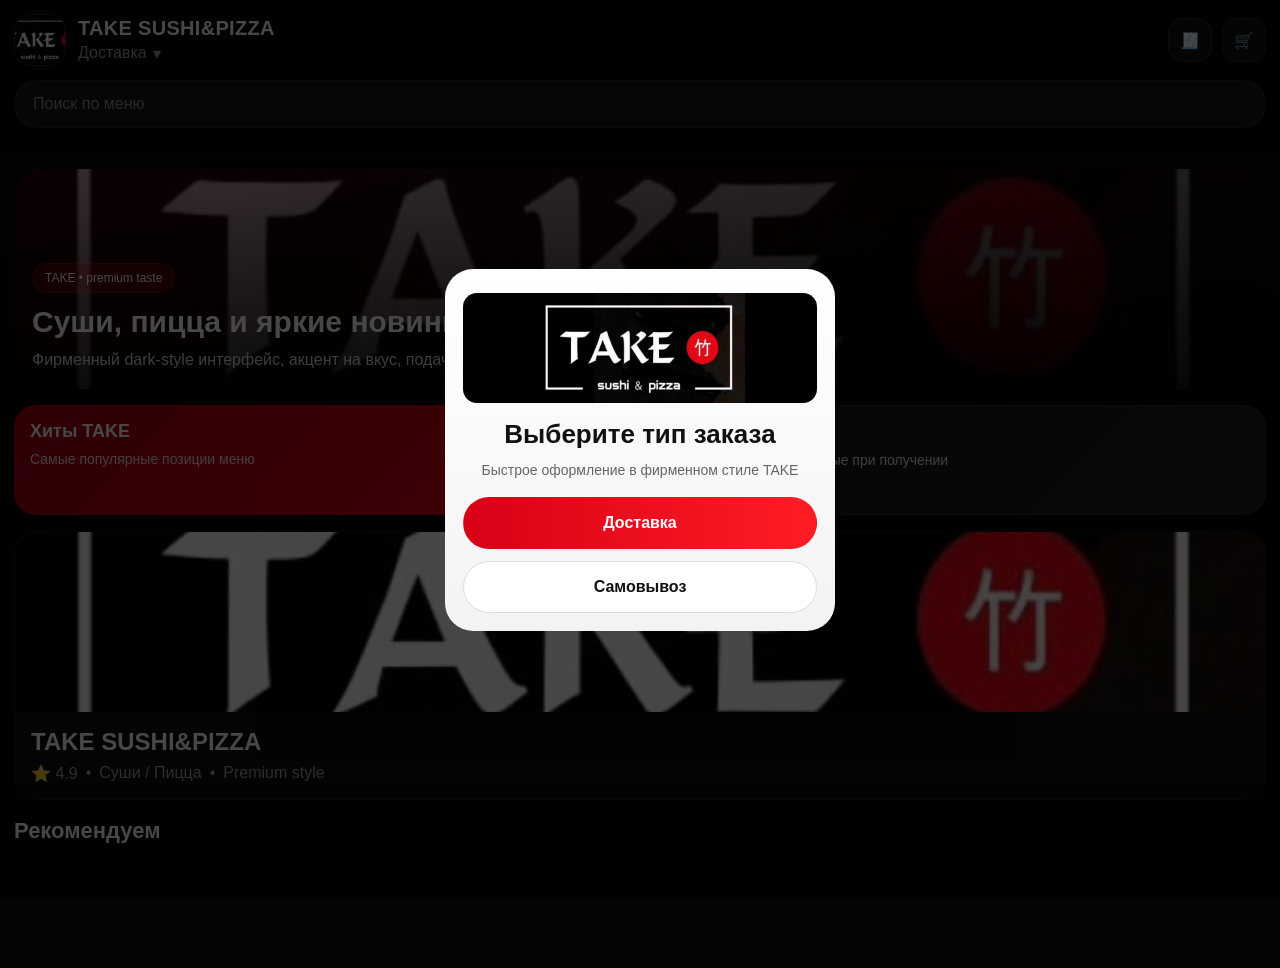
<file: index.html>
<!DOCTYPE html>
<html lang="ru">
<head>
  <meta charset="UTF-8" />
  <meta name="viewport" content="width=device-width, initial-scale=1.0, viewport-fit=cover" />
  <title>TAKE SUSHI&PIZZA</title>
  <link rel="stylesheet" href="styles.css" />
  <script src="https://telegram.org/js/telegram-web-app.js"></script>
  <script src="https://my.click.uz/pay/checkout.js"></script>
</head>
<body>
  <div id="app">
    <div id="orderTypeModal" class="modal-overlay show">
      <div class="modal-card">
        <img src="assets/logo.jpg" alt="TAKE logo" class="modal-logo" />
        <h2 class="modal-title">Выберите тип заказа</h2>
        <p class="modal-subtitle">Быстрое оформление в фирменном стиле TAKE</p>
        <div class="modal-actions">
          <button class="type-btn primary" onclick="selectOrderType('delivery')">Доставка</button>
          <button class="type-btn secondary" onclick="selectOrderType('pickup')">Самовывоз</button>
        </div>
      </div>
    </div>

    <div id="addressModal" class="modal-overlay">
      <div class="modal-card">
        <h2 class="modal-title">Адрес доставки</h2>
        <p class="modal-subtitle">Сохраним адрес в базе. Его можно изменить позже.</p>
        <input id="addressModalInput" class="modal-input" type="text" placeholder="Введите адрес" />
        <div class="modal-actions">
          <button class="type-btn primary" onclick="saveAddressFromModal()">Сохранить адрес</button>
          <button class="type-btn secondary" onclick="closeAddressModal()">Позже</button>
        </div>
      </div>
    </div>

    <header class="header">
      <div class="top-row">
        <div class="restaurant-mini">
          <div class="restaurant-avatar logo-avatar">
            <img src="assets/logo.jpg" alt="TAKE" />
          </div>

          <div class="restaurant-mini-info">
            <div class="restaurant-name">TAKE SUSHI&amp;PIZZA</div>
            <button id="orderTypeButton" class="order-type-btn" onclick="openOrderTypeModal()">
              Доставка <span>▾</span>
            </button>
          </div>
        </div>

        <div class="header-actions">
          <button class="icon-btn" onclick="openOrdersScreen()">🧾</button>
          <button class="icon-btn" onclick="openCartScreen()">🛒</button>
        </div>
      </div>

      <div class="search-block">
        <input id="searchInput" type="text" placeholder="Поиск по меню" oninput="renderProducts()" />
      </div>

      <div id="categoryTabs" class="category-tabs"></div>
    </header>

    <main id="mainScreen" class="screen active">
      <section class="hero-banner">
        <div class="hero-overlay">
          <div class="hero-badge">TAKE • premium taste</div>
          <h1>Суши, пицца и яркие новинки</h1>
          <p>Фирменный dark-style интерфейс, акцент на вкус, подачу и удобный заказ.</p>
        </div>
      </section>

      <section class="promo-row">
        <div class="promo-card promo-red">
          <div class="promo-title">Хиты TAKE</div>
          <div class="promo-text">Самые популярные позиции меню</div>
        </div>
        <div class="promo-card promo-dark">
          <div class="promo-title">Оплата онлайн</div>
          <div class="promo-text">Humo, Uzcard или наличные при получении</div>
        </div>
      </section>

      <section class="restaurant-card">
        <div class="restaurant-card-left">
          <img src="assets/logo.jpg" alt="TAKE restaurant" />
        </div>

        <div class="restaurant-card-right">
          <div class="restaurant-card-title">TAKE SUSHI&amp;PIZZA</div>
          <div class="restaurant-meta">
            <span>⭐ 4.9</span>
            <span>•</span>
            <span>Суши / Пицца</span>
            <span>•</span>
            <span>Premium style</span>
          </div>

          <div id="savedAddressCard" class="saved-address-card hidden">
            <div class="saved-address-label">Адрес доставки</div>
            <div id="savedAddressText" class="saved-address-text"></div>
            <button class="edit-address-btn" onclick="openAddressModal()">Изменить</button>
          </div>
        </div>
      </section>

      <section class="section-head">
        <h2>Рекомендуем</h2>
      </section>

      <section id="productGrid" class="product-grid"></section>
    </main>

    <section id="cartScreen" class="screen">
      <div class="cart-header">
        <button class="back-btn" onclick="backToMain()">←</button>
        <h2>Корзина</h2>
      </div>

      <div id="cartItems" class="cart-items"></div>

      <div id="cartAddressBlock" class="cart-address-block hidden">
        <div class="cart-address-top">
          <div>
            <div class="saved-address-label">Адрес доставки</div>
            <div id="cartAddressText" class="saved-address-text"></div>
          </div>
          <button class="edit-address-btn" onclick="openAddressModal()">Изменить</button>
        </div>
      </div>

      <div class="cart-summary">
        <div class="summary-row">
          <span>Товары</span>
          <span id="itemsTotalText">0 сум</span>
        </div>
        <div class="summary-row payment-row">
          <span>Способ оплаты</span>
          <div class="payment-options vertical">
            <button id="payUzcardBtn" class="payment-btn" onclick="setPaymentMethod('click_uzcard')">Картой Uzcard</button>
            <button id="payHumoBtn" class="payment-btn" onclick="setPaymentMethod('click_humo')">Картой Humo</button>
            <button id="payCashBtn" class="payment-btn" onclick="setPaymentMethod('cash')">Наличными</button>
          </div>
        </div>
        <div class="summary-row total-row">
          <span>Итого</span>
          <span id="grandTotalText">0 сум</span>
        </div>
      </div>
    </section>

    <section id="ordersScreen" class="screen">
      <div class="cart-header">
        <button class="back-btn" onclick="backToMain()">←</button>
        <h2>Мои заказы</h2>
      </div>
      <div id="ordersList" class="orders-list"></div>
    </section>

    <div id="cartBar" class="cart-bar hidden" onclick="openCartScreen()">
      <div class="cart-bar-left">
        <div id="cartBarCount" class="cart-pill">0</div>
        <div>
          <div class="cart-bar-title">Корзина</div>
          <div id="cartBarSubtitle" class="cart-bar-subtitle">0 сум</div>
        </div>
      </div>
      <div class="cart-bar-right">Открыть</div>
    </div>

    <div id="checkoutBar" class="checkout-bar hidden">
      <button class="checkout-btn" onclick="submitOrder()">
        <span>Оформить заказ</span>
        <span id="checkoutBtnTotal">0 сум</span>
      </button>
    </div>
  </div>

  <script src="app.js"></script>
</body>
</html>
</file>
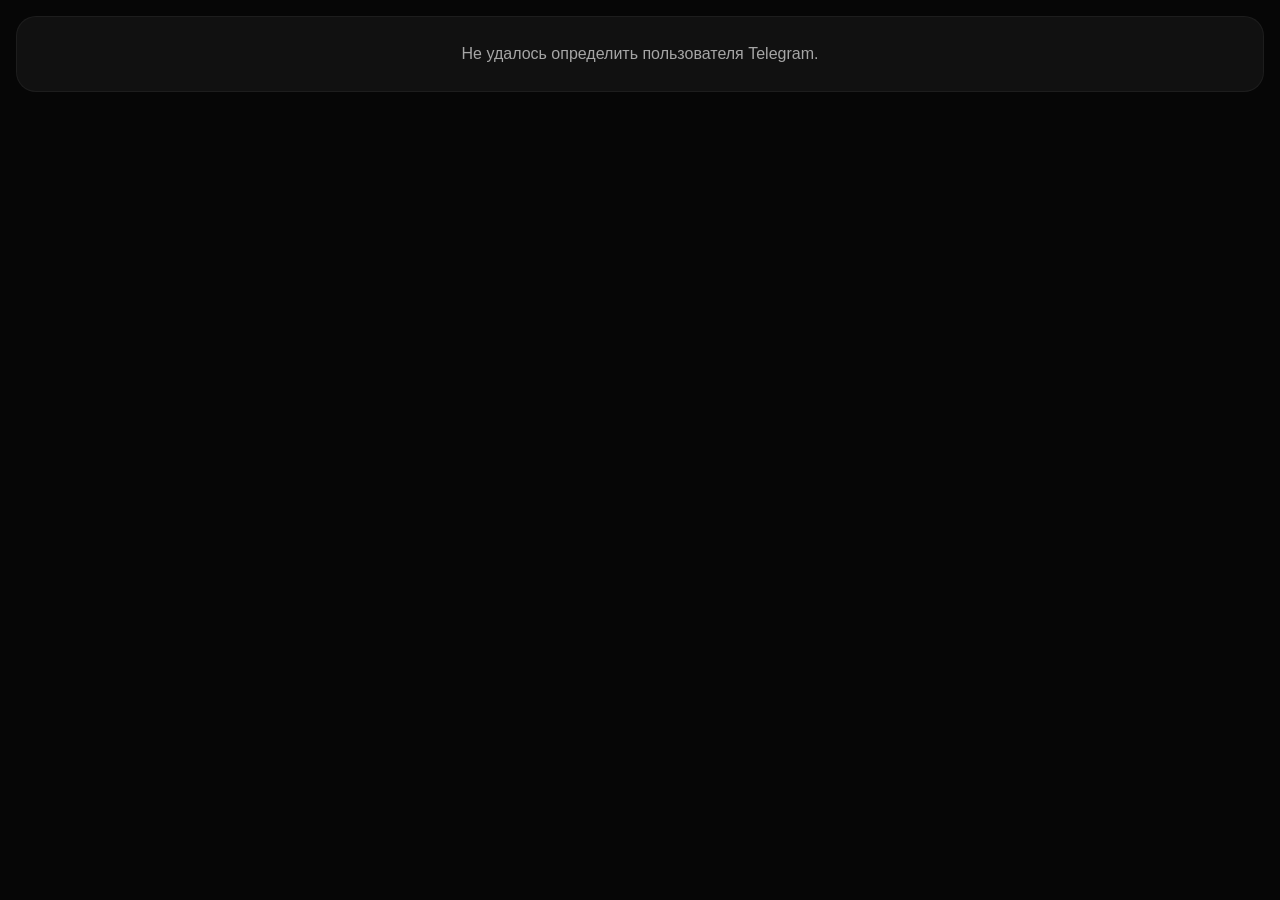
<file: admin.html>
<!DOCTYPE html>
<html lang="ru">
<head>
  <meta charset="UTF-8" />
  <meta name="viewport" content="width=device-width, initial-scale=1.0, viewport-fit=cover" />
  <title>TAKE Admin</title>
  <link rel="stylesheet" href="admin.css" />
  <script src="https://telegram.org/js/telegram-web-app.js"></script>
</head>
<body>
  <div class="shell">
    <header class="admin-header">
      <div class="brand">
        <img src="assets/logo.jpg" alt="TAKE" class="brand-logo">
        <div>
          <div class="brand-title">TAKE Admin</div>
          <div class="brand-subtitle">Управление меню</div>
        </div>
      </div>
      <button class="primary-btn small" onclick="openCreateModal()">+ Новый товар</button>
    </header>

    <section class="toolbar">
      <input id="searchInput" class="search" type="text" placeholder="Поиск по названию или категории" oninput="renderItems()" />
      <select id="categoryFilter" class="select" onchange="renderItems()">
        <option value="">Все категории</option>
      </select>
    </section>

    <section id="statsRow" class="stats-row"></section>
    <section id="itemsGrid" class="items-grid"></section>
  </div>

  <div id="editorModal" class="modal hidden">
    <div class="modal-content">
      <div class="modal-head">
        <h2 id="modalTitle">Новый товар</h2>
        <button class="icon-close" onclick="closeEditor()">✕</button>
      </div>

      <div class="form-grid">
        <label>
          <span>Название</span>
          <input id="nameInput" type="text" placeholder="Например: Филадельфия" />
        </label>

        <label>
          <span>Категория</span>
          <input id="categoryInput" type="text" placeholder="Например: Роллы" />
        </label>

        <label>
          <span>Цена</span>
          <input id="priceInput" type="number" min="0" step="1000" placeholder="50000" />
        </label>

        <label>
          <span>Бейдж</span>
          <input id="badgeInput" type="text" placeholder="Хит / Новинка / Топ" />
        </label>

        <label class="full">
          <span>Фото товара</span>
          <input id="imageFileInput" type="file" accept="image/png,image/jpeg,image/webp" />
          <div class="field-hint">Можно загрузить JPG, PNG или WEBP</div>
          <input id="imageInput" type="text" placeholder="Или вставьте URL вручную" />
          <button type="button" class="secondary-btn upload-inline-btn" onclick="uploadSelectedImage()">Загрузить файл</button>
        </label>

        <label class="full">
          <span>Описание</span>
          <textarea id="descInput" rows="4" placeholder="Краткое описание блюда"></textarea>
        </label>
      </div>

      <div class="preview-block">
        <div class="preview-title">Предпросмотр</div>
        <div class="preview-card">
          <img id="previewImage" src="assets/logo.jpg" alt="preview">
          <div class="preview-body">
            <div id="previewBadge" class="preview-badge">Бейдж</div>
            <h3 id="previewName">Название</h3>
            <p id="previewDesc">Описание товара</p>
            <div id="previewPrice" class="preview-price">0 сум</div>
          </div>
        </div>
      </div>

      <div class="modal-actions">
        <button id="deleteBtn" class="danger-btn hidden" onclick="deleteCurrentItem()">Удалить</button>
        <button class="secondary-btn" onclick="closeEditor()">Отмена</button>
        <button class="primary-btn" onclick="saveCurrentItem()">Сохранить</button>
      </div>
    </div>
  </div>

  <script src="admin.js"></script>
</body>
</html>
</file>
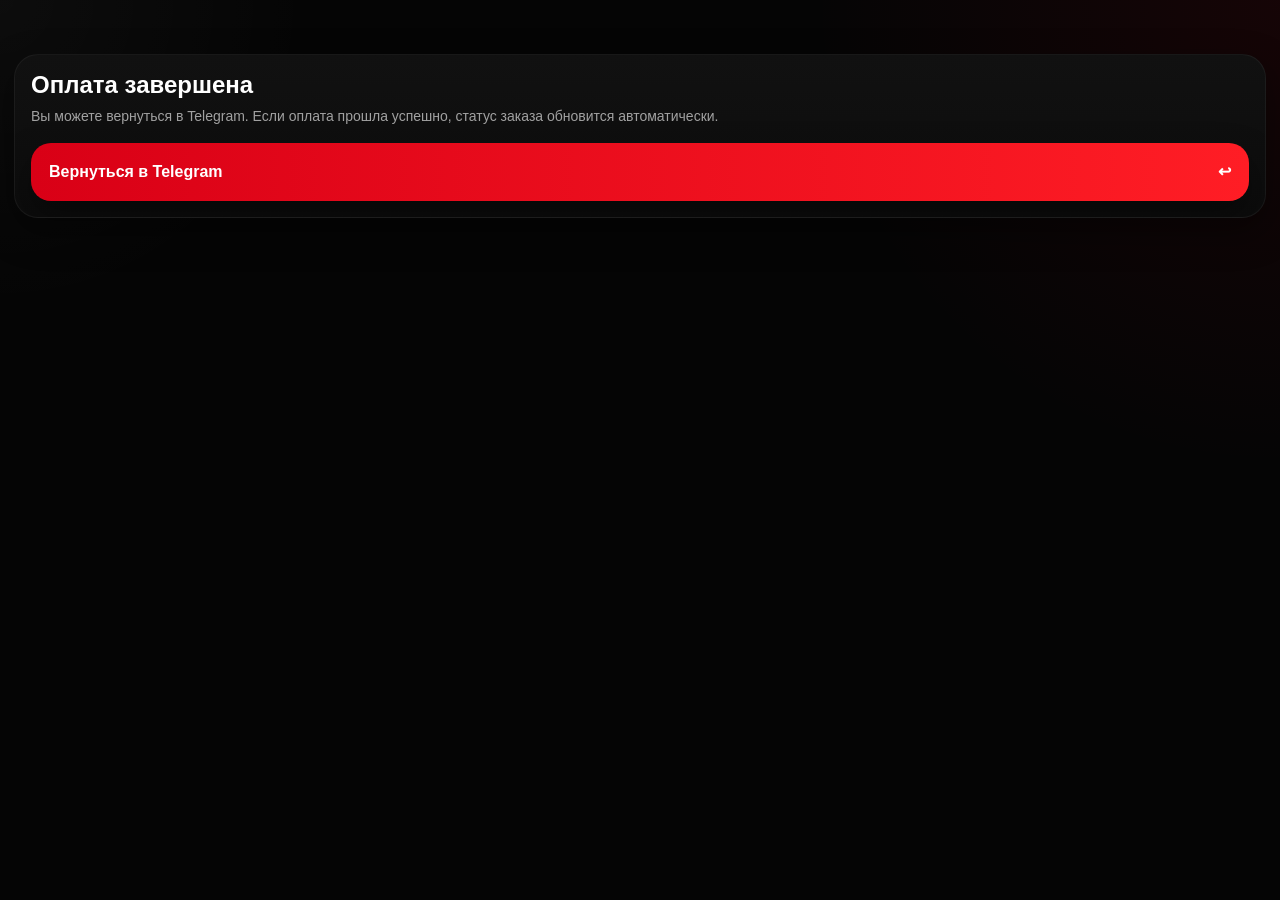
<file: payment-return.html>
<!DOCTYPE html>
<html lang="ru">
<head>
  <meta charset="UTF-8" />
  <meta name="viewport" content="width=device-width, initial-scale=1.0" />
  <title>Возврат после оплаты</title>
  <link rel="stylesheet" href="styles.css" />
  <script src="https://telegram.org/js/telegram-web-app.js"></script>
</head>
<body>
  <div id="app">
    <main class="screen active">
      <section class="restaurant-card" style="margin-top:40px;">
        <div class="restaurant-card-right">
          <div class="restaurant-card-title">Оплата завершена</div>
          <p class="product-desc" id="paymentReturnText">Вы можете вернуться в Telegram. Если оплата прошла успешно, статус заказа обновится автоматически.</p>
          <button class="checkout-btn" style="margin-top:16px;" onclick="closeMiniApp()">
            <span>Вернуться в Telegram</span>
            <span>↩</span>
          </button>
        </div>
      </section>
    </main>
  </div>
  <script>
    const tg = window.Telegram.WebApp;
    tg.ready();
    function closeMiniApp() {
      tg.close();
    }
    const params = new URLSearchParams(window.location.search);
    const orderId = params.get('order_id');
    if (orderId) {
      document.getElementById('paymentReturnText').textContent = `Вы можете вернуться в Telegram. Заказ #${orderId} создан. Если оплата прошла успешно, статус оплаты обновится автоматически.`;
    }
  </script>
</body>
</html>
</file>
<file: styles.css>
:root {
  --bg: #050505;
  --surface: #111111;
  --surface-2: #171717;
  --surface-3: #1d1d1d;
  --line: #292929;
  --text: #ffffff;
  --muted: #a1a1a1;
  --accent: #d90016;
  --accent-2: #ff1d25;
  --white: #ffffff;
  --black: #000000;
  --radius-xl: 28px;
  --radius-lg: 22px;
  --radius-md: 18px;
  --radius-sm: 14px;
  --shadow: 0 14px 36px rgba(0, 0, 0, 0.4);
}

* { box-sizing: border-box; -webkit-tap-highlight-color: transparent; }
html, body { margin: 0; padding: 0; background: var(--bg); color: var(--text); font-family: Inter, Arial, sans-serif; }
body { min-height: 100vh; }
button, input { font: inherit; }
.hidden { display: none !important; }
#app { min-height: 100vh; background: radial-gradient(circle at top right, rgba(217,0,22,0.08), transparent 30%), radial-gradient(circle at top left, rgba(255,255,255,0.03), transparent 20%), var(--bg); }

.modal-overlay { position: fixed; inset: 0; background: rgba(0,0,0,0.72); display: none; align-items: center; justify-content: center; z-index: 200; padding: 20px; }
.modal-overlay.show { display: flex; }
.modal-card { width: 100%; max-width: 390px; background: linear-gradient(180deg, #ffffff, #f3f3f3); color: #111; border-radius: 28px; padding: 24px 18px 18px; animation: popIn .2s ease; }
.modal-logo { width: 100%; max-height: 110px; object-fit: contain; border-radius: 14px; margin-bottom: 12px; background: #000; }
.modal-title { margin: 0; text-align: center; font-size: 26px; font-weight: 800; }
.modal-subtitle { margin: 10px 0 16px; text-align: center; color: #666; font-size: 14px; line-height: 1.45; }
.modal-input { width: 100%; height: 50px; border-radius: 16px; border: 1px solid #e2e2e2; padding: 0 14px; outline: none; margin-bottom: 14px; }
.modal-actions { display: flex; flex-direction: column; gap: 12px; }
.type-btn { height: 52px; border-radius: 999px; font-weight: 800; border: 1px solid #ddd; cursor: pointer; }
.type-btn.primary { background: linear-gradient(90deg, var(--accent), var(--accent-2)); color: #fff; border-color: transparent; }
.type-btn.secondary { background: #fff; color: #111; }

.header { position: sticky; top: 0; z-index: 60; padding: 14px 14px 12px; background: rgba(5,5,5,0.94); backdrop-filter: blur(10px); border-bottom: 1px solid rgba(255,255,255,0.04); }
.top-row { display: flex; align-items: center; justify-content: space-between; gap: 12px; }
.restaurant-mini { display: flex; align-items: center; gap: 12px; min-width: 0; }
.restaurant-avatar { width: 52px; height: 52px; border-radius: 16px; overflow: hidden; border: 1px solid #2a2a2a; flex-shrink: 0; background: #000; }
.logo-avatar img { width: 100%; height: 100%; object-fit: cover; }
.restaurant-mini-info { min-width: 0; }
.restaurant-name { font-size: 20px; font-weight: 900; line-height: 1; letter-spacing: .3px; }
.order-type-btn { margin-top: 6px; background: transparent; border: none; color: var(--muted); padding: 0; display: inline-flex; align-items: center; gap: 6px; cursor: pointer; }
.header-actions { display:flex; gap:10px; }
.icon-btn { width: 44px; height: 44px; border-radius: 15px; border: 1px solid var(--line); background: var(--surface); color: #fff; cursor: pointer; }
.search-block { margin-top: 14px; }
.search-block input { width: 100%; height: 48px; border-radius: 999px; border: 1px solid var(--line); background: var(--surface-2); color: #fff; padding: 0 18px; outline: none; }
.search-block input::placeholder { color: #8c8c8c; }
.category-tabs { margin-top: 14px; display: flex; gap: 10px; overflow-x: auto; scrollbar-width: none; }
.category-tabs::-webkit-scrollbar { display: none; }
.category-tab { height: 38px; padding: 0 16px; border-radius: 999px; border: 1px solid var(--line); background: #141414; color: #fff; flex-shrink: 0; cursor: pointer; }
.category-tab.active { background: linear-gradient(90deg, var(--accent), var(--accent-2)); color: #fff; border-color: transparent; }
.screen { display: none; padding: 14px; padding-bottom: 110px; }
.screen.active { display: block; }
.hero-banner { min-height: 220px; border-radius: 30px; overflow: hidden; background: linear-gradient(135deg, rgba(217,0,22,0.22), rgba(0,0,0,0.55)), url("assets/logo.jpg") center/cover; box-shadow: var(--shadow); }
.hero-overlay { min-height: 220px; padding: 18px; display: flex; flex-direction: column; justify-content: flex-end; background: linear-gradient(to top, rgba(0,0,0,0.78), rgba(0,0,0,0.18)); }
.hero-badge { display: inline-block; align-self: flex-start; padding: 7px 12px; border-radius: 999px; background: rgba(217,0,22,0.25); border: 1px solid rgba(255,255,255,0.08); font-size: 12px; margin-bottom: 12px; }
.hero-overlay h1 { margin: 0; font-size: 30px; line-height: 1.1; font-weight: 900; }
.hero-overlay p { margin: 10px 0 0; color: #dadada; line-height: 1.45; }
.promo-row { display: grid; grid-template-columns: 1fr 1fr; gap: 12px; margin-top: 16px; }
.promo-card { border-radius: 22px; padding: 16px; min-height: 110px; box-shadow: var(--shadow); }
.promo-red { background: linear-gradient(135deg, #a30010, #e50018); }
.promo-dark { background: linear-gradient(135deg, #131313, #202020); border: 1px solid rgba(255,255,255,0.05); }
.promo-title { font-weight: 900; font-size: 18px; }
.promo-text { margin-top: 8px; color: rgba(255,255,255,0.88); line-height: 1.35; font-size: 14px; }
.restaurant-card { margin-top: 16px; background: linear-gradient(180deg, #111, #0c0c0c); border-radius: 24px; border: 1px solid rgba(255,255,255,0.05); overflow: hidden; box-shadow: var(--shadow); }
.restaurant-card-left img { width: 100%; height: 180px; object-fit: cover; display: block; }
.restaurant-card-right { padding: 16px; }
.restaurant-card-title { font-size: 24px; font-weight: 900; }
.restaurant-meta { margin-top: 8px; color: var(--muted); display: flex; gap: 8px; flex-wrap: wrap; }
.saved-address-card { margin-top: 16px; padding: 14px; border-radius: 18px; background: #171717; border: 1px solid #232323; }
.saved-address-label { color: var(--muted); font-size: 13px; }
.saved-address-text { margin-top: 6px; line-height: 1.4; font-weight: 600; }
.edit-address-btn { margin-top: 10px; height: 38px; border-radius: 999px; border: none; background: linear-gradient(90deg, var(--accent), var(--accent-2)); color: #fff; padding: 0 16px; font-weight: 800; cursor: pointer; }
.section-head { margin-top: 18px; }
.section-head h2 { margin: 0; font-size: 22px; font-weight: 900; }
.product-grid { margin-top: 14px; display: grid; gap: 14px; }
.product-card { background: linear-gradient(180deg, #111, #0b0b0b); border-radius: 24px; border: 1px solid rgba(255,255,255,0.05); overflow: hidden; box-shadow: var(--shadow); animation: fadeUp .25s ease; }
.product-image-wrap { position: relative; height: 210px; overflow: hidden; }
.product-image { width: 100%; height: 100%; object-fit: cover; transition: transform .35s ease; }
.product-card:hover .product-image { transform: scale(1.04); }
.product-badge { position: absolute; top: 12px; left: 12px; background: rgba(217,0,22,0.88); padding: 7px 11px; border-radius: 999px; font-size: 12px; font-weight: 700; }
.product-body { padding: 14px; }
.product-title { margin: 0; font-size: 20px; font-weight: 900; }
.product-desc { margin: 8px 0 0; color: var(--muted); line-height: 1.4; font-size: 14px; }
.product-price { margin-top: 12px; font-size: 26px; font-weight: 900; }
.product-footer { margin-top: 14px; display: flex; justify-content: space-between; align-items: center; }
.counter { display: inline-flex; align-items: center; gap: 10px; background: var(--surface-3); border: 1px solid var(--line); border-radius: 999px; padding: 6px; }
.counter-btn { width: 34px; height: 34px; border-radius: 50%; border: none; background: linear-gradient(90deg, var(--accent), var(--accent-2)); color: #fff; font-size: 20px; cursor: pointer; }
.counter-value { min-width: 18px; text-align: center; font-weight: 800; }
.add-btn { min-width: 118px; height: 42px; border: none; border-radius: 999px; background: linear-gradient(90deg, var(--accent), var(--accent-2)); color: #fff; font-weight: 900; cursor: pointer; }
.cart-bar { position: fixed; left: 14px; right: 14px; bottom: calc(14px + env(safe-area-inset-bottom)); min-height: 64px; background: linear-gradient(90deg, var(--accent), var(--accent-2)); color: #fff; border-radius: 20px; padding: 10px 14px; display: flex; align-items: center; justify-content: space-between; box-shadow: 0 16px 34px rgba(0,0,0,0.42); z-index: 70; cursor: pointer; }
.cart-bar-left { display: flex; align-items: center; gap: 12px; }
.cart-pill { min-width: 30px; height: 30px; border-radius: 999px; background: #000; color: #fff; display: flex; align-items: center; justify-content: center; font-size: 13px; font-weight: 800; padding: 0 8px; }
.cart-bar-title, .cart-bar-right { font-weight: 900; }
.cart-bar-subtitle { color: rgba(255,255,255,0.88); font-size: 13px; }
.cart-header { display: flex; align-items: center; gap: 12px; margin-bottom: 18px; }
.cart-header h2 { margin: 0; font-size: 26px; font-weight: 900; }
.back-btn { width: 40px; height: 40px; border-radius: 15px; border: 1px solid var(--line); background: var(--surface); color: #fff; cursor: pointer; }
.cart-items, .orders-list { display: flex; flex-direction: column; gap: 12px; }
.cart-item, .order-card { background: linear-gradient(180deg, #111, #0b0b0b); border-radius: 20px; border: 1px solid rgba(255,255,255,0.05); padding: 12px; }
.cart-item { display: grid; grid-template-columns: 82px 1fr; gap: 12px; }
.cart-item-image { width: 82px; height: 82px; border-radius: 16px; overflow: hidden; }
.cart-item-image img { width: 100%; height: 100%; object-fit: cover; }
.cart-item-title, .order-card-title { margin: 0; font-size: 17px; font-weight: 900; }
.cart-item-desc, .order-meta, .order-items { margin: 6px 0 0; color: var(--muted); font-size: 13px; }
.cart-item-bottom { margin-top: 10px; display: flex; justify-content: space-between; align-items: center; }
.cart-item-price, .order-total { font-size: 18px; font-weight: 900; }
.cart-address-block, .cart-summary { margin-top: 18px; background: linear-gradient(180deg, #111, #0b0b0b); border-radius: 20px; border: 1px solid rgba(255,255,255,0.05); padding: 14px; }
.cart-address-top { display: flex; justify-content: space-between; gap: 12px; align-items: flex-start; }
.summary-row { display: flex; justify-content: space-between; padding: 8px 0; color: #d7d7d7; gap: 12px; }
.payment-row { align-items: flex-start; }
.payment-options { display: flex; gap: 8px; flex-wrap: wrap; justify-content: flex-end; }
.payment-options.vertical { flex-direction: column; align-items: stretch; min-width: 180px; }
.payment-btn { border: 1px solid var(--line); background: var(--surface-2); color: #fff; border-radius: 12px; padding: 10px 12px; cursor: pointer; }
.payment-btn.active { background: linear-gradient(90deg, var(--accent), var(--accent-2)); border-color: transparent; }
.total-row { margin-top: 6px; padding-top: 14px; border-top: 1px solid var(--line); font-size: 18px; font-weight: 900; color: #fff; }
.checkout-bar { position: fixed; left: 14px; right: 14px; bottom: calc(14px + env(safe-area-inset-bottom)); z-index: 80; }
.checkout-btn { width: 100%; height: 58px; border: none; border-radius: 20px; background: linear-gradient(90deg, var(--accent), var(--accent-2)); color: #fff; padding: 0 18px; display: flex; justify-content: space-between; align-items: center; font-weight: 900; box-shadow: 0 16px 34px rgba(0,0,0,0.42); cursor: pointer; }
.empty-state { background: var(--surface); border-radius: 20px; border: 1px solid rgba(255,255,255,0.05); padding: 30px 18px; text-align: center; color: var(--muted); }
.order-card-head { display:flex; justify-content:space-between; gap:10px; align-items:flex-start; }
.order-badge { padding:6px 10px; border-radius:999px; background:#1e1e1e; font-size:12px; border:1px solid var(--line); }
.order-badge.success { background:#14371f; color:#9cf3b1; border-color:#245334; }
.order-badge.pending { background:#3d2c11; color:#ffcc73; border-color:#6a4d1e; }
.order-badge.cancelled { background:#3d1111; color:#ff8c8c; border-color:#6d2222; }
.order-meta-row { display:flex; justify-content:space-between; margin-top:10px; gap:10px; }
.order-items { line-height:1.45; white-space:pre-line; }
@keyframes fadeUp { from { opacity: 0; transform: translateY(8px); } to { opacity: 1; transform: translateY(0); } }
@keyframes popIn { from { opacity: 0; transform: scale(.96); } to { opacity: 1; transform: scale(1); } }
</file>
<file: admin.css>
:root {
  --bg: #060606;
  --surface: #121212;
  --surface-2: #181818;
  --line: #2a2a2a;
  --text: #fff;
  --muted: #a6a6a6;
  --accent: #d90016;
  --accent-2: #ff2a2f;
  --radius-xl: 26px;
  --radius-lg: 20px;
  --radius-md: 16px;
  --shadow: 0 18px 38px rgba(0,0,0,.42);
}
* { box-sizing: border-box; }
html, body { margin:0; padding:0; background:var(--bg); color:var(--text); font-family: Inter, Arial, sans-serif; }
button, input, textarea, select { font: inherit; }
.hidden { display:none !important; }

.shell { padding: 16px; padding-bottom: 32px; }
.admin-header {
  display:flex; align-items:center; justify-content:space-between; gap:12px;
  margin-bottom: 16px;
}
.brand { display:flex; gap:12px; align-items:center; }
.brand-logo { width:52px; height:52px; border-radius:16px; object-fit:cover; border:1px solid var(--line); }
.brand-title { font-size: 24px; font-weight: 900; }
.brand-subtitle { color: var(--muted); margin-top: 4px; font-size: 14px; }

.toolbar {
  display:grid; grid-template-columns:1fr 160px; gap:12px;
  margin-bottom:16px;
}
.search, .select, .form-grid input, .form-grid textarea {
  width:100%; background:var(--surface); color:var(--text);
  border:1px solid var(--line); border-radius:16px; outline:none;
}
.search, .select { height:48px; padding:0 16px; }
.form-grid textarea { padding:12px 14px; resize:vertical; }
.form-grid input { height:46px; padding:0 14px; }

.stats-row {
  display:grid; grid-template-columns:repeat(3,1fr); gap:12px;
  margin-bottom:16px;
}
.stat-card {
  background:linear-gradient(180deg,#131313,#0d0d0d);
  border:1px solid rgba(255,255,255,.05);
  border-radius:20px; padding:14px; box-shadow: var(--shadow);
}
.stat-label { color:var(--muted); font-size:13px; }
.stat-value { margin-top:6px; font-size:24px; font-weight:900; }

.items-grid {
  display:grid; gap:14px;
}
.item-card {
  background:linear-gradient(180deg,#131313,#0d0d0d);
  border:1px solid rgba(255,255,255,.05);
  border-radius:22px; overflow:hidden; box-shadow: var(--shadow);
}
.item-image-wrap { height:180px; position:relative; }
.item-image-wrap img { width:100%; height:100%; object-fit:cover; display:block; }
.item-badge {
  position:absolute; top:12px; left:12px; background:linear-gradient(90deg,var(--accent),var(--accent-2));
  padding:7px 11px; border-radius:999px; font-size:12px; font-weight:800;
}
.item-body { padding:14px; }
.item-top { display:flex; justify-content:space-between; gap:12px; align-items:flex-start; }
.item-name { margin:0; font-size:20px; font-weight:900; }
.item-category { color:var(--muted); font-size:13px; margin-top:6px; }
.item-desc { margin:10px 0 0; color:var(--muted); line-height:1.45; }
.item-bottom { margin-top:14px; display:flex; justify-content:space-between; align-items:center; gap:12px; }
.item-price { font-size:24px; font-weight:900; }
.item-actions { display:flex; gap:10px; }

.primary-btn, .secondary-btn, .danger-btn {
  height:46px; border:none; border-radius:999px; padding:0 18px; cursor:pointer; font-weight:800;
}
.primary-btn { background:linear-gradient(90deg,var(--accent),var(--accent-2)); color:#fff; }
.secondary-btn { background:#fff; color:#000; }
.danger-btn { background:#341014; color:#ffb8bf; border:1px solid #5a1a22; }
.small { height:42px; padding:0 14px; }

.modal {
  position:fixed; inset:0; background:rgba(0,0,0,.72);
  display:flex; align-items:center; justify-content:center; padding:16px; z-index:200;
}
.modal-content {
  width:100%; max-width:760px; max-height:92vh; overflow:auto;
  background:linear-gradient(180deg,#101010,#0b0b0b);
  border:1px solid rgba(255,255,255,.06); border-radius:28px; padding:18px;
}
.modal-head {
  display:flex; justify-content:space-between; align-items:center; gap:12px; margin-bottom:16px;
}
.modal-head h2 { margin:0; font-size:26px; font-weight:900; }
.icon-close {
  width:42px; height:42px; border-radius:14px; background:#171717; color:#fff;
  border:1px solid var(--line); cursor:pointer;
}
.form-grid {
  display:grid; grid-template-columns:1fr 1fr; gap:12px; margin-bottom:18px;
}
.form-grid label { display:block; }
.form-grid span { display:block; color:var(--muted); font-size:13px; margin-bottom:8px; }
.full { grid-column:1 / -1; }

.preview-block {
  background:#111; border:1px solid rgba(255,255,255,.05); border-radius:22px; padding:14px; margin-bottom:16px;
}
.preview-title { color:var(--muted); font-size:13px; margin-bottom:10px; }
.preview-card {
  background:#0c0c0c; border-radius:20px; overflow:hidden; border:1px solid rgba(255,255,255,.05);
}
.preview-card img { width:100%; height:220px; object-fit:cover; display:block; }
.preview-body { padding:14px; }
.preview-badge {
  display:inline-block; background:linear-gradient(90deg,var(--accent),var(--accent-2)); padding:7px 11px;
  border-radius:999px; font-size:12px; font-weight:800; margin-bottom:10px;
}
.preview-body h3 { margin:0; font-size:22px; font-weight:900; }
.preview-body p { margin:10px 0 0; color:var(--muted); line-height:1.45; }
.preview-price { margin-top:12px; font-size:26px; font-weight:900; }

.modal-actions {
  display:flex; justify-content:flex-end; gap:10px; flex-wrap:wrap;
}

.empty-state {
  background: #111; border:1px solid rgba(255,255,255,.05); border-radius:20px;
  padding:28px 18px; text-align:center; color:var(--muted);
}

@media (max-width: 640px) {
  .toolbar { grid-template-columns:1fr; }
  .stats-row { grid-template-columns:1fr; }
  .form-grid { grid-template-columns:1fr; }
}


.field-hint {
  margin-top: 6px;
  font-size: 12px;
  color: #777;
}

.upload-inline-btn {
  margin-top: 10px;
}
</file>
